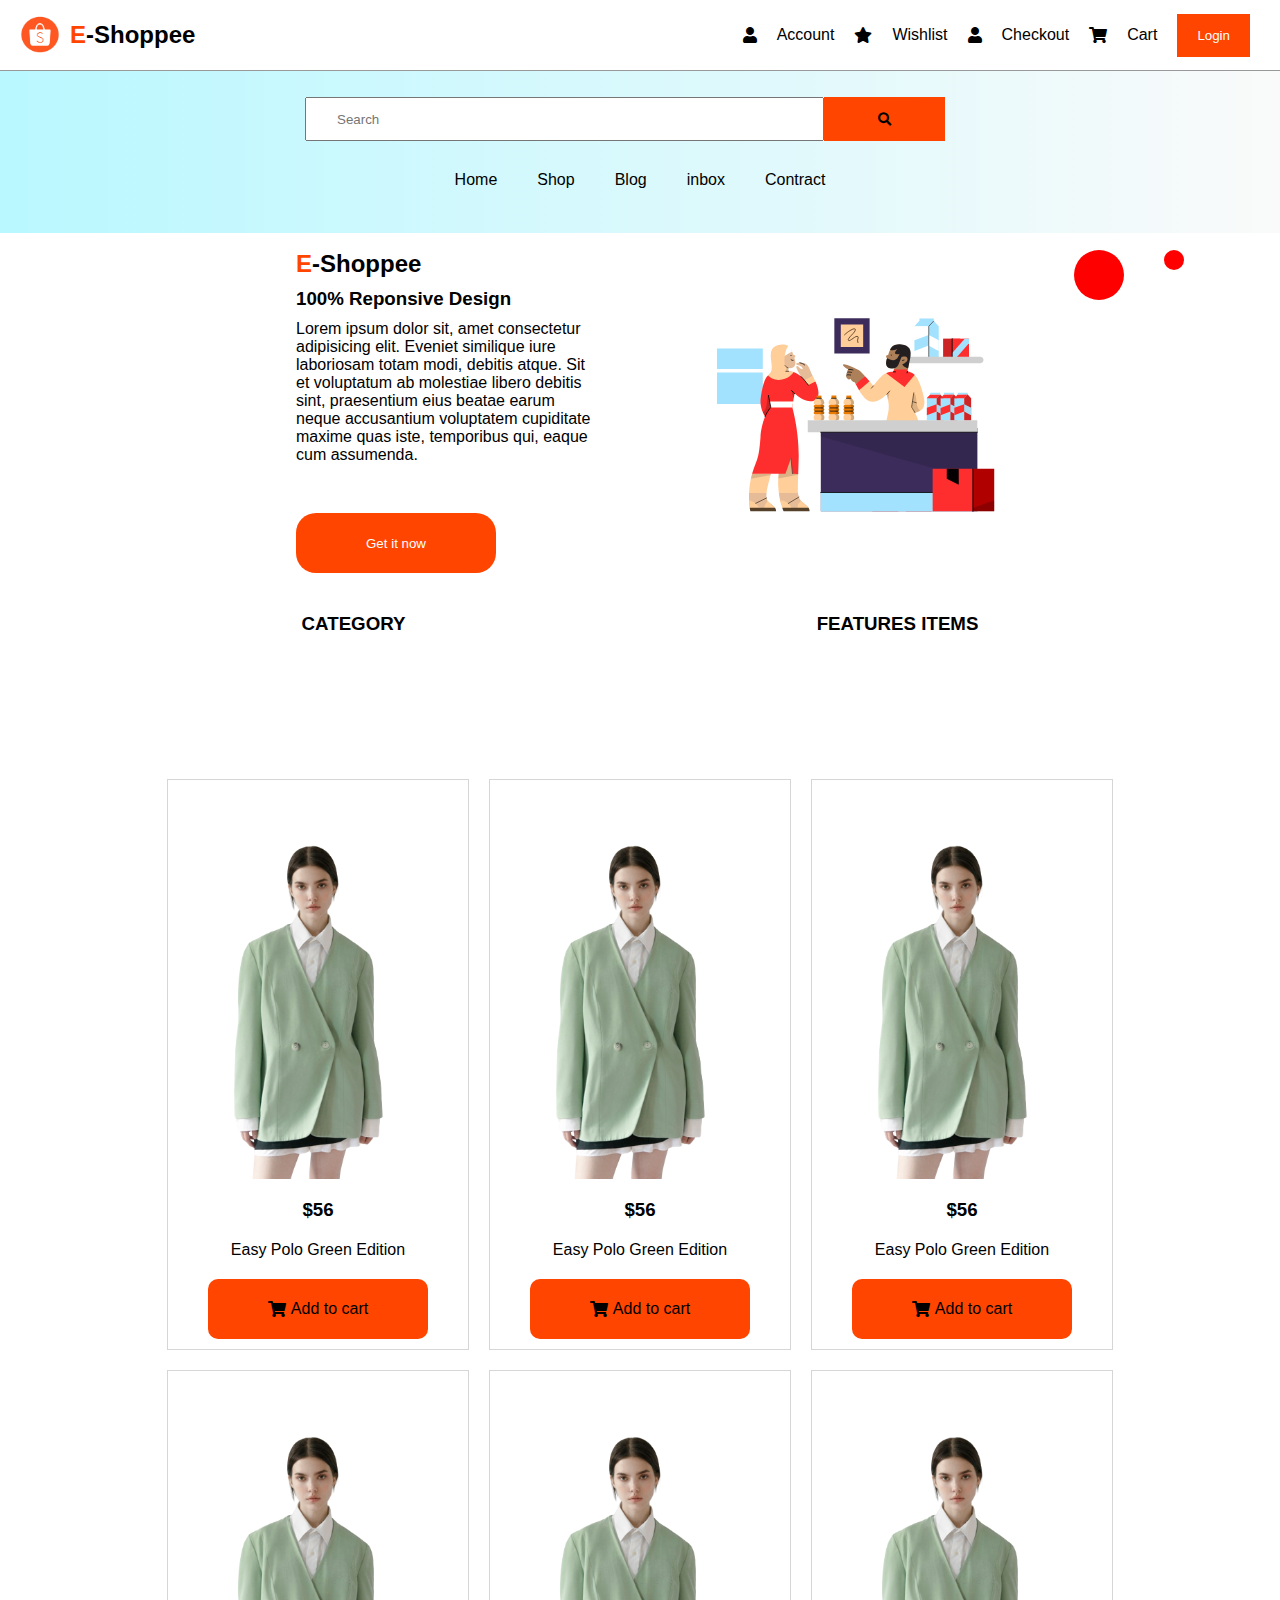
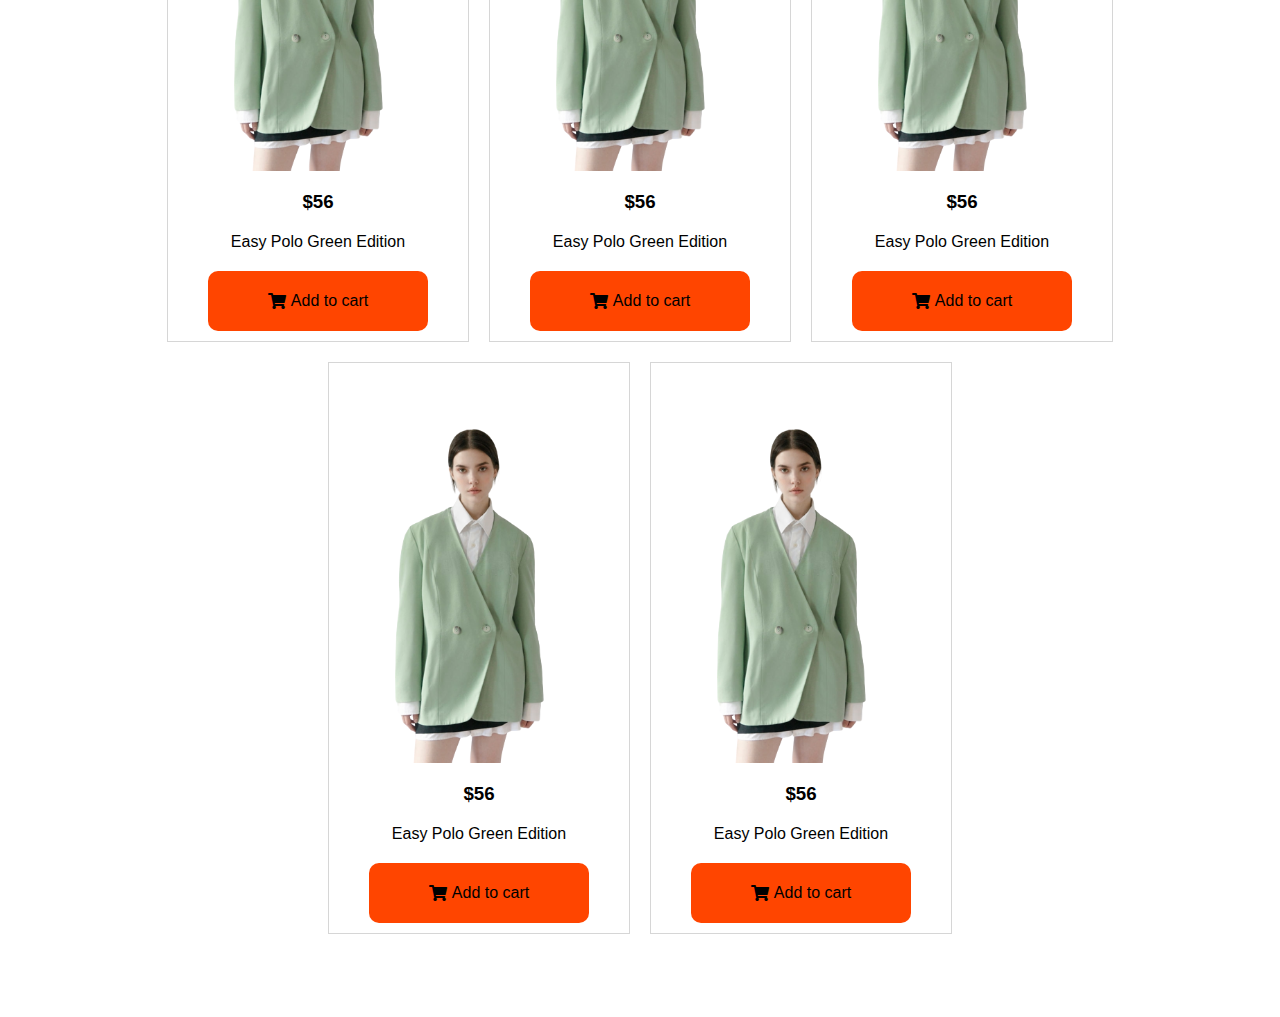
<file: scr/index.html>
<!DOCTYPE html>
<html lang="en">

<head>
    <meta charset="UTF-8">
    <meta name="viewport" content="width=device-width, initial-scale=1.0">
    <title>E-Shoppee</title>
    <link rel="stylesheet" href="../transform/transform.css">
    <link rel="stylesheet" href="./styleLogin.css">
    <link rel="stylesheet" href="./style.css">

    <link rel="stylesheet" href="https://cdnjs.cloudflare.com/ajax/libs/font-awesome/5.15.4/css/all.min.css">
    <link href="https://fonts.googleapis.com/icon?family=Material+Icons" rel="stylesheet">
    <link rel="icon" type="image/png" href="../img/logo-removebg-preview.png">
</head>

<body>
    <header class="header">
        <nav class="navbar1">
            <div class="nav1_item nav1_logo">
                <img loading="lazy" src="../img/logo-removebg-preview.png" alt="logo">
                <h2>E-Shoppee</h2>
            </div>
            <input id="menu1" name="open_close_menu" type="radio">
            <label for="menu1" class="opacity"></label>
            <input id="menu" name="open_close_menu" type="radio">
            <label for="menu" id="iconmenu" class="fas fa-bars"></label>
            <div class="nav1_item nav1_list">
                <label for="menu1" id="iconclose" class="fas fa-times"></label>
                <ul class="list_ul list_ul2">
                    <li class="list_li">
                        <i class="fas fa-user"></i>
                        <p>Account</p>
                    </li>
                    <li class="list_li">
                        <i class="fa fa-star"></i>
                        <p>Wishlist</p>
                    </li>
                    <li class="list_li">
                        <i class="fas fa-user"></i>
                        <p>Checkout</p>
                    </li>
                    <li class="list_li">
                        <i class="fas fa-shopping-cart"></i>
                        <p>Cart</p>
                    </li>
                    <li class="list_li">
                        
                            <!-- <i class="fa fa-sign-in-alt"></i> login -->
                            <!-- Button to open the modal login form -->
                            <button class="btn__login" onclick="document.getElementById('id01').style.display='block'">Login</button>

                            <!-- The Modal -->
                            <div id="id01" class="modal">
                                <span onclick="document.getElementById('id01').style.display='none'" class="close"
                                    title="Close Modal">&times;</span>

                                <!-- Modal Content -->
                                <form class="modal-content animate" action="/action_page.php">
                                    <div class="imgcontainer">
                                        <img src="../img/avateUser.jpg" alt="Avatar" class="avatar">
                                    </div>

                                    <div class="container">
                                        <label for="uname"><b>Username</b></label>
                                        <input type="text" placeholder="Enter Username" name="uname" required>

                                        <label for="psw"><b>Password</b></label>
                                        <input type="password" placeholder="Enter Password" name="psw" required>

                                        <button class="btn__login" type="submit">Login</button>
                                        <label>
                                            <input type="checkbox" checked="checked" name="remember"> Remember me
                                        </label>
                                    </div>

                                    <div class="container container--forgot">
                                        <button class="btn__login" type="button"
                                            onclick="document.getElementById('id01').style.display='none'"
                                            class="cancelbtn">Cancel</button>
                                        <div class="psw">Forgot <a href="#">password?</a></div>
                                    </div>
                                </form>
                            </div>

                    </li>
                </ul>
            </div>
        </nav>
        <nav class="navbar2">
            <ul class="nav2_item nav2_list">
                <li class="nav2_list_item">Home</li>
                <li class="nav2_list_item">Shop</li>
                <li class="nav2_list_item">Blog</li>
                <li class="nav2_list_item">inbox</li>
                <li class="nav2_list_item">Contract</li>
            </ul>
            <div class="nav2_item nav2_input">
                <input type="text" placeholder="Search" class="input">
                <button class="btn__search">
                    <i class="fas fa-search"></i>
                </button>
            </div>
        </nav>
    </header>
    <div class="main" transition-style="in:circle:hesitate">
        <div class="body_item body_item1">
            <div class="item1_first item1_first_paragrap">
                <h2>E-Shoppee</h2>
                <h3>100% Reponsive Design</h3>
                <p>Lorem ipsum dolor sit, amet consectetur adipisicing elit. Eveniet similique iure laboriosam totam
                    modi, debitis atque. Sit et voluptatum ab molestiae libero debitis sint, praesentium eius beatae
                    earum neque accusantium voluptatem cupiditate maxime quas iste, temporibus qui, eaque cum assumenda.
                </p>
                <button>Get it now</button>
            </div>
            <div class="item1_first item1_first_img" transition-style="in:wipe:right">
                <div class="box"></div>
                <img loading="lazy" src="../img/person-ordering-food-or-drink-at-a-counter.svg" alt="picture">
            </div>


        </div>
        <div class="body_item body_item2">
            <div class="body_item2_div body_item2_div1">
                <h3>CATEGORY</h3>
                <h3>FEATURES ITEMS</h3>
            </div>
            <div class="body_item2_div body_item2_div2">


                <div class="table_colum">
                    <img loading="lazy" src="../img/1-15-removebg-preview.png" alt="clothes">
                    <h3>$56</h3>
                    <p>Easy Polo Green Edition</p>
                    <a href="../cart/cart.html" class="btn">
                        <i class="fas fa-shopping-cart"></i>Add to cart
                    </a>
                </div>

                <div class="table_colum">
                    <img loading="lazy" src="../img/1-15-removebg-preview.png" alt="clothes">
                    <h3>$56</h3>
                    <p>Easy Polo Green Edition</p>
                    <a href="../cart/cart.html" class="btn">
                        <i class="fas fa-shopping-cart"></i>Add to cart
                    </a>
                </div>

                <div class="table_colum">
                    <img loading="lazy" src="../img/1-15-removebg-preview.png" alt="clothes">
                    <h3>$56</h3>
                    <p>Easy Polo Green Edition</p>
                    <a href="../cart/cart.html" class="btn">
                        <i class="fas fa-shopping-cart"></i>Add to cart
                    </a>
                </div>

                <div class="table_colum">
                    <img loading="lazy" src="../img/1-15-removebg-preview.png" alt="clothes">
                    <h3>$56</h3>
                    <p>Easy Polo Green Edition</p>
                    <a href="../cart/cart.html" class="btn">
                        <i class="fas fa-shopping-cart"></i>Add to cart
                    </a>
                </div>

                <div class="table_colum">
                    <img loading="lazy" src="../img/1-15-removebg-preview.png" alt="clothes">
                    <h3>$56</h3>
                    <p>Easy Polo Green Edition</p>
                    <a href="../cart/cart.html" class="btn">
                        <i class="fas fa-shopping-cart"></i>Add to cart
                    </a>
                </div>
                <div class="table_colum">
                    <img loading="lazy" src="../img/1-15-removebg-preview.png" alt="clothes">
                    <h3>$56</h3>
                    <p>Easy Polo Green Edition</p>
                    <a href="../cart/cart.html" class="btn">
                        <i class="fas fa-shopping-cart"></i>Add to cart
                    </a>
                </div>

                <div class="table_colum">
                    <img loading="lazy" src="../img/1-15-removebg-preview.png" alt="clothes">
                    <h3>$56</h3>
                    <p>Easy Polo Green Edition</p>
                    <a href="../cart/cart.html" class="btn">
                        <i class="fas fa-shopping-cart"></i>Add to cart
                    </a>
                </div>
                <div class="table_colum">
                    <img loading="lazy" src="../img/1-15-removebg-preview.png" alt="clothes">
                    <h3>$56</h3>
                    <p>Easy Polo Green Edition</p>
                    <a href="../cart/cart.html" class="btn">
                        <i class="fas fa-shopping-cart"></i>Add to cart
                    </a>
                </div>
            </div>

        </div>


    </div>
</body>

</html>
</file>
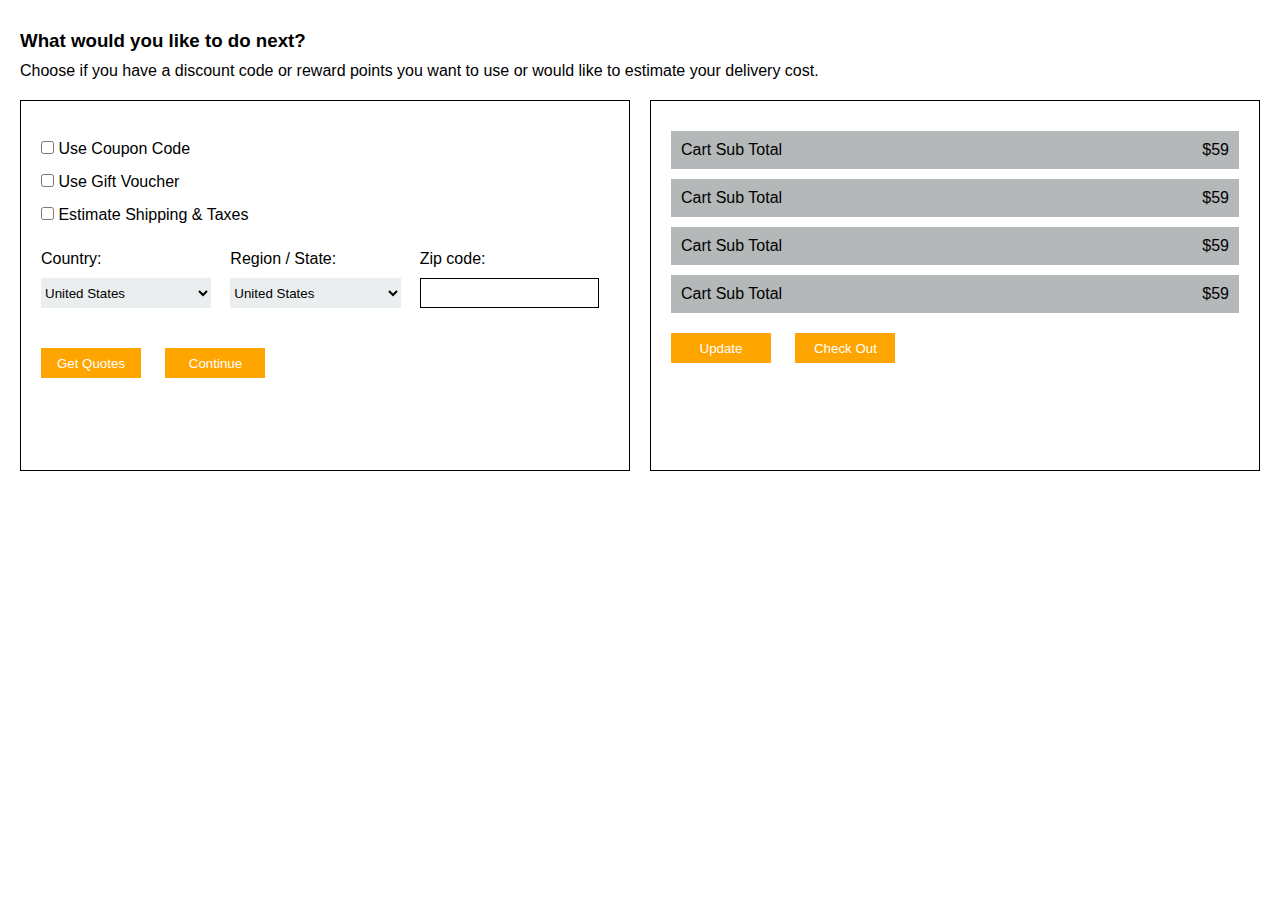
<file: from/Form_Servey.html>
<!DOCTYPE html>
<html lang="en">

<head>
    <meta charset="UTF-8">
    <meta name="viewport" content="width=device-width, initial-scale=1.0">
    <link rel="stylesheet" href="./form.css">
    <link rel="icon" type="image/png" href="../img/logo-removebg-preview.png">
    
    <title>Form_Survey</title>
</head>

<body>
    <div class="main">
        <h3>What would you like to do next?</h3>
        <p>Choose if you have a discount code or reward points you want to use or would like to estimate your delivery
            cost.</p>
        <div class="form">
            <div class="part left">
                <form action="#">
                    <label for="coupon">
                        <input type="checkbox" id="coupon" name="coupon">
                        Use Coupon Code
                    </label> <br>
                    <label for="gift">
                        <input type="checkbox" id="gift" name="gift">
                        Use Gift Voucher
                    </label><br>
                    <label for="taxe">
                        <input type="checkbox" id="taxe" name="taxe">
                        Estimate Shipping & Taxes
                    </label><br>
                    <div class="row">
                        <div class="col">
                            <label for="country">Country:</label> <br>
                            <select name="country" id="country">
                                <option value="United States">United States</option>
                            </select>
                        </div>
                        <div class="col">
                            <label for="region">Region / State:</label> <br>
                            <select name="region" id="region">
                                <option value="United States">United States</option>
                            </select>
                        </div>
                        <div class="col">
                            <label for="zip">
                                Zip code: <br>
                                <input type="text" name="zip" id="zip">
                            </label>
                        </div>
                    </div>
                    <button>Get Quotes</button>
                    <button>Continue</button>
                </form>
            </div>
            <div class="part right">
                <div class="row">
                    <span class="left">Cart Sub Total</span>
                    <span class="right">$59</span>
                </div>
                <div class="row">
                    <span class="left">Cart Sub Total</span>
                    <span class="right">$59</span>
                </div>
                <div class="row">
                    <span class="left">Cart Sub Total</span>
                    <span class="right">$59</span>
                </div>
                <div class="row">
                    <span class="left">Cart Sub Total</span>
                    <span class="right">$59</span>
                </div>
                <button>Update</button>
                <button>Check Out</button>
            </div>
        </div>

    </div>
</body>

</html>
</file>
<file: transform/transform.css>
@keyframes circle-in-hesitate {
    0% {
      clip-path: circle(0%);
    }
    40% {
      clip-path: circle(40%);
    }
    100% {
      clip-path: circle(125%);
    }
  }
/* 
.main {
    animation: 2.5s cubic-bezier(.25, 1, .30, 1) circle-in-hesitate both;
    width: 85%;
    position: relative;
} */

@keyframes wipe-in-right {
    from {
      clip-path: inset(0 100% 0 0);
    }
    to {
      clip-path: inset(0 0 0 0);
    }
  }
  
  [transition-style="in:wipe:right"] {
}


.item1_first_img img {
    animation: 5s cubic-bezier(.25, 1, .30, 1) wipe-in-right both;
    width: 65%;
}

@keyframes half-circle-rotate {
  0%{
    transform: scale(1);

  }
  50%{
    transform: scale(1.3);
  }
  100%{
    transform: scale(1);
  }
}

.box {
  position: absolute;
  top: 0;
  right: 60px;
  width: 50px;
  height: 50px;
  background-color: red;
  border-radius: 50%;
  animation: half-circle-rotate 3s infinite linear;
  
}
@keyframes top-to-bottom {
  0%{ top: 100px;

  }
  50%{
    top: 0px;
  }
  100%{
    top: 100px;
  }
}
.box::before {
  content: "";
  position: absolute;
  top: 0;
  left: 90px;
  width: 20px;
  height: 20px;
  background-color: red;
  border-radius: 50%;
  animation: top-to-bottom 3s infinite linear;
  animation-delay: 10s infinite linear ;
  
}
</file>
<file: scr/styleLogin.css>
* {
  padding: 0;
  margin: 0;
  font-family: 'Segoe UI', Tahoma, Geneva, Verdana, sans-serif;
  --orage-color: orangered;
  --orage-color2: orange;

}
/* The Modal (background) */
.modal {
    display: none; /* Hidden by default */
    position: fixed; /* Stay in place */
    z-index: 1; /* Sit on top */
    left: 0;
    top: 0;
    width: 100%; /* Full width */
    height: 100%; /* Full height */
    overflow: auto; /* Enable scroll if needed */
    background-color: rgb(0,0,0); /* Fallback color */
    background-color: rgba(0,0,0,0.4); /* Black w/ opacity */
    padding-top: 60px;
    
  }
  
  /* Modal Content/Box */
  .modal-content {
    background-color: #e7e7e7;
    margin: 5px auto; /* 15% from the top and centered */
    border: 1px solid #888;
    max-width: 800px;
    width: 80%; /* Could be more or less, depending on screen size */
  }
  
  /* The Close Button */
  .close {
    /* Position it in the top right corner outside of the modal */
    position: absolute;
    right: 25px;
    top: 0;
    color: #000;
    font-size: 35px;
    font-weight: bold;
  }
  
  /* Close button on hover */
  .close:hover,
  .close:focus {
    color: red;
    cursor: pointer;
  }
  
  /* Add Zoom Animation */
  .animate {
    -webkit-animation: animatezoom 0.6s;
    animation: animatezoom 0.6s
  }
  
  @-webkit-keyframes animatezoom {
    from {-webkit-transform: scale(0)}
    to {-webkit-transform: scale(1)}
  }
  
  @keyframes animatezoom {
    from {transform: scale(0)}
    to {transform: scale(1)}
  }
  /* Bordered form */
  .list_li form {
    border: 3px solid #f1f1f1;
  }
  
  /* Full-width inputs */
  .list_li input[type=text],.list_li input[type=password] {
    width: 100%;
    padding: 12px 20px;
    margin: 8px 0;
    display: inline-block;
    border: 1px solid #ccc;
    box-sizing: border-box;
  }
  
  /* Set a style for all buttons */
  .list_li button {
    background-color: var(--orage-color);
    color: rgb(255, 255, 255);
    padding: 14px 20px;
    margin: 8px 0;
    border: none;
    cursor: pointer;
    width: 100%;
  }
  
  /* Add a hover effect for buttons */
  .btn__login:hover {
    opacity: 0.8;
  }
  
  /* Extra style for the cancel button (red) */
  .cancelbtn {
    width: auto;
    padding: 10px 18px;
    background-color: #f44336;
  }
  
  /* Center the avatar image inside this container */
  .imgcontainer {
    text-align: center;
    margin: 24px 0 12px 0;
  }
  
  /* Avatar image */
  img.avatar {
    width: 15%;
    border-radius: 50%;
  }
  
  /* Add padding to containers */
  .container {
    padding: 16px;
  }
  
  /* The "Forgot password" text */
  div.psw {
    
    padding-top: 16px;
    color: rgb(255, 0, 0);
  }
  .container--forgot{
    background-color: white;
    font-weight: bold;
  }
  
  /* Change styles for span and cancel button on extra small screens */
  @media screen and (max-width: 300px) {
    span.psw {
      display: block;
      float: none;
    }
    .cancelbtn {
      width: 100%;
    }
  }
</file>
<file: scr/style.css>
* {
    padding: 0;
    margin: 0;
    font-family: 'Segoe UI', Tahoma, Geneva, Verdana, sans-serif;
    --orage-color: orangered;
    --orage-color2: orange;

}

@keyframes circle-out-top-right {
    from {
        clip-path: circle(125%);
    }

    to {
        clip-path: circle(0% at top right);
    }
}


body {
    display: flex;
    flex-direction: column;
    align-items: center;
    gap: 50px;

}

.header {
    width: 100%;
    height: 200px;


}

.navbar1,
.nav1_item,
.list_ul,
.list_li,
.nav1_list,
.navbar2,
.nav2_item {
    display: flex;
    position: relative;


}

.nav1_logo {
    width: 20%;
    margin-left: 20px;
    align-items: center;
}

h2::first-letter {
    color: var(--orage-color);
}

.navbar1 {
    height: 70px;
    justify-content: space-between;
    border: none;
    z-index: 2;
    position: fixed;
    top: 0;
    background-color: rgb(255, 255, 255);
    right: 0;
    width: 100%;
    border-bottom: .5px solid rgba(43, 41, 41, 0.479);
}

.nav1_list {
    justify-content: flex-end;
    width: 80%;
}

.nav1_logo img {
    margin-right: 10px;
    width: 40px;
    height: 40px;

}



.list_ul1 input {
    width: 20%;
    border: 0;
}

.list_ul {
    align-items: center;
    margin-right: 30px;
}

.list_ul2,
.list_li {
    align-items: center;
    gap: 20px;
}

.navbar2 {
    flex-direction: column-reverse;
    width: 100%;
    height: 100px;
    justify-content: center;
    align-items: center;
    gap: 20px;
    padding: 40px 0;


    position: fixed;
    z-index: 1;
    margin-top: 53px;
    background: rgb(185, 248, 255);
    background: linear-gradient(90deg, rgba(185, 248, 255, 1) 0%, rgba(250, 250, 250, 1) 100%);
}

.nav2_list {
    gap: 40px;
    width: 30%;
    justify-content: center;
}

.nav2_list_item {
    list-style: none;
    cursor: pointer;

}

.list_li {

    display: flex;
    justify-content: center;
}

.nav2_list_item:hover,
.list_li:hover,
.list_li a:hover {
    color: var(--orage-color);
    border-radius: 10px;
    transition: background-color 1s linear;
    cursor: pointer;
}

.list_li:hover,
a:hover {
    color: var(--orage-color);
}

.nav2_input {
    justify-content: center;
    margin-right: 30px;
    width: 50%;
    margin-bottom: 10px;
}

.nav2_input input {
    width: 100%;
    height: 40px;
    padding-left: 30px;
}

.nav2_input .btn__search {
    cursor: pointer;
    width: 25%;
    height: 100%;
    display: block;    
    background-color: var(--orage-color);
    border: 0;
}

.nav2_input button:hover {
    background-color: var(--orage-color2);
}

.main {
    width: 85%;
    position: relative;
}

.body_item1,
.body_item {
    display: flex;
    width: 100%;

    justify-content: space-evenly;
    align-items: center;
    position: relative;
    gap: 100px;

}

.body_item1 img {
    float: right;
}

.body_item1 button {
    background-color: var(--orage-color);
    border: 0;
    width: 200px;
    height: 60px;
    margin-top: 39px;
    border-radius: 20px;
    color: white;
}

.item1_first_paragrap {
    display: flex;
    flex-direction: column;
    height: auto;
    width: 30%;
    margin-left: 200px;
    overflow: hidden;
    gap: 10px;
}


.item1_first_paragrap button:hover {
    cursor: pointer;
    background-color: var(--orage-color2);

}

.item1_first_img {
    display: flex;
    justify-content: flex-start;
    width: 50%;
}

.item1_first_img img {
    width: 65%;
}

.body_item2 {
    margin: 40px 0;
    flex-direction: column;
    width: 100%;
    position: relative;
}

.body_item2_div1 {
    width: 100%;
    top: 0;
    display: flex;
    justify-content: space-around;
}

.body_item2_div2 {
    width: 100%;
    display: flex;
    justify-content: center;
    align-items: center;
    gap: 20px;
    flex-wrap: wrap;
    margin: 4% 0;

}

.body_item2_div2 img {
    width: 100%;
    height: 50%;
}

.table_colum {
    width: 300px;
    background-color: white;
}

.list {
    width: auto;
    height: 100%;
}

.list_li a {
    text-decoration: none;
    color: black;
}

.list_item {
    list-style: none;
    padding: 12.19999999px 0;
    width: 300px;
    padding-left: 20px;
    border: 1px solid rgba(178, 178, 178, 0.395);
}

.list_item:hover {
    background-color: rgba(128, 128, 128, 0.456);
}

.table_colum {
    display: flex;
    flex-direction: column;
    justify-content: center;
    align-items: center;
    border: .5px solid rgba(0, 0, 0, 0.159);
    gap: 20px;
}

.table_colum a {
    text-decoration: none;
    color: black;
}


.btn {
    background-color: var(--orage-color);
    border: 0;
    display: flex;
    align-items: center;
    justify-content: center;
    gap: 5px;
    width: 200px;
    height: 40px;
    padding: 10px;
    margin-bottom: 10px;
    border-radius: 10px;
    cursor: pointer;

}

.btn:hover {
    background-color: rgb(254, 247, 234);
    border: 3px solid var(--orage-color);
    transition: background-color 1s linear;

}

#iconmenu {
    display: none;
    position: absolute;
    top: 20px;
    right: 20px;
    font-size: 25px;
    cursor: pointer;
}

#menu,
#menu1,
#iconclose {
    display: none;
}

.item1_first_paragrap p {
    word-break: keep-all;
    /* display: -webkit-box;
    -webkit-line-clamp: 2;
    -webkit-box-orient: vertical;
    overflow: hidden; */


}

/* screen of mobile  */
@media only screen and (max-width: 30em) {
    .list_ul2 {

        top: 1px;
        margin-top: 20px;
        display: block;
        /* background-color: red; */
        /* display: none; */
        height: 1000px;
        /* display: flex; */
        flex-direction: column;
        /* justify-content: flex-start; */
        /* text-align: start; */
        gap: 20px;
        width: 100%;
    }

    .nav1_list {
        background-color: rgb(255, 255, 255);
        height: 1000px;

    }

    .opacity {
        position: fixed;
        top: 0;
        left: 0;
        right: 0;
        bottom: 0;
        background-color: rgba(105, 105, 105, 0.427);
    }

    #iconclose {
        display: block;
        position: absolute;
        left: 10px;
        top: 10px;
        font-size: 20px;
        cursor: pointer;
    }

    #iconclose:hover {
        color: var(--orage-color);
    }

    .list_li {
        width: 100%;
        background-color: rgb(255, 255, 255);
        padding: 10px;
        margin: 20px 0;
        position: relative;

    }


    .list_li:first-child {
        margin-top: 67px;
    }

    .list_li i {
        position: absolute;
        left: 30px;
    }


    .nav1_logo {
        width: 50%;
        font-size: 12px;
    }

    #iconmenu {
        display: block;
    }

    #menu1:checked~div,
    #menu1:checked~.opacity {
        display: none;
    }

    #iconmenu:hover {
        color: var(--orage-color);
    }

    .nav2_input {
        width: 80%;
    }

    .body_item1 {
        width: 100%;
        display: flex;
        flex-direction: column;
        align-items: flex-start;
    }

    .item1_first_paragrap {
        align-self: center;
        width: 100%;
        display: flex;
        justify-content: center;
        align-items: center;
        position: relative;
        right: 100px;

    }

    .item1_first_img {
        width: 100%;
        justify-content: center;
    }

    .nav2_input {
        position: relative;
        right: -10px;
        width: 70%;
        padding: 10px;
    }

    .table_colum {
        width: 350px;
    }

}

/* screen of tablet */
@media only screen and (min-width: 30.0625em) and (max-width: 64em) {
    .list_ul2 {

        margin-top: 20px;
        display: block;
        /* background-color: red; */
        /* display: none; */
        height: 1000px;
        width: 100%;
        /* display: flex; */
        flex-direction: column;
        /* justify-content: flex-start; */
        /* text-align: start; */
        gap: 20px;
    }

    .nav1_list {
        background-color: rgb(255, 255, 255);
        height: 1000px;
        width: 70%;

        transition: width 2s ease-out;
    }

    .list_li {
        width: 100%;
        background-color: rgb(255, 255, 255);
        padding: 10px;
        margin: 20px 0;
        position: relative;

    }

    .opacity {
        position: fixed;
        top: 0;
        left: 0;
        right: 0;
        bottom: 0;
        background-color: rgba(105, 105, 105, 0.427);
    }

    #iconclose {
        display: block;
        position: absolute;
        left: 10px;
        top: 10px;
        font-size: 20px;
        cursor: pointer;
    }

    #iconclose:hover {
        color: var(--orage-color);
    }




    .list_li:first-child {
        margin-top: 67px;
    }

    .list_li i {
        position: absolute;
        left: 30px;
    }


    .nav1_logo {
        width: 50%;
        font-size: 12px;
    }

    #iconmenu {
        display: block;
    }

    #menu1:checked~div,
    #menu1:checked~.opacity {
        display: none;
    }

    #iconmenu:hover {
        color: var(--orage-color);
    }

    .body_item1 {
        width: 100%;
        display: flex;
        flex-direction: column;
        align-items: flex-start;
    }

    .item1_first_paragrap {
        align-self: center;
        width: 100%;
        display: flex;
        justify-content: center;
        align-items: center;
        position: relative;
        right: 100px;

    }

    .item1_first_img {
        width: 90%;
        justify-content: center;
    }

    .nav2_input {
        position: relative;
        right: -10px;
        width: 70%;
        padding: 10px;
    }



}
</file>
<file: from/form.css>
* {
    padding: 0;
    margin: 10px 0;
    font-family: sans-serif;
}

.main {
    margin: 20px;
}

.form {
    display: grid;
    grid-template-columns: 1fr 1fr;
    gap: 20px;
}

.part {
    border: 1px solid black;
    height: 100%;
    padding: 20px;
}

form .row {
    display: grid;
    grid-template-columns: 1fr 1fr 1fr;
    gap: 0;
}

.row .col select {
    height: 30px;
    width: 90%;
    border: 0px;
    background-color: rgb(234, 238, 238);
}

#zip {
    height: 28px;
    border: 1px black solid;
}

button {
    background-color: orange;
    border: 0;
    height: 30px;
    width: 100px;
    margin: 10px 20px 0 0;
    color: white;
}

.right .row {
    background-color: rgb(180, 184, 184);
    padding: 0 10px;
    display: grid;
    grid-template-columns: 1fr 1fr;
}

.right .row .right {
    text-align: end;
}
</file>
